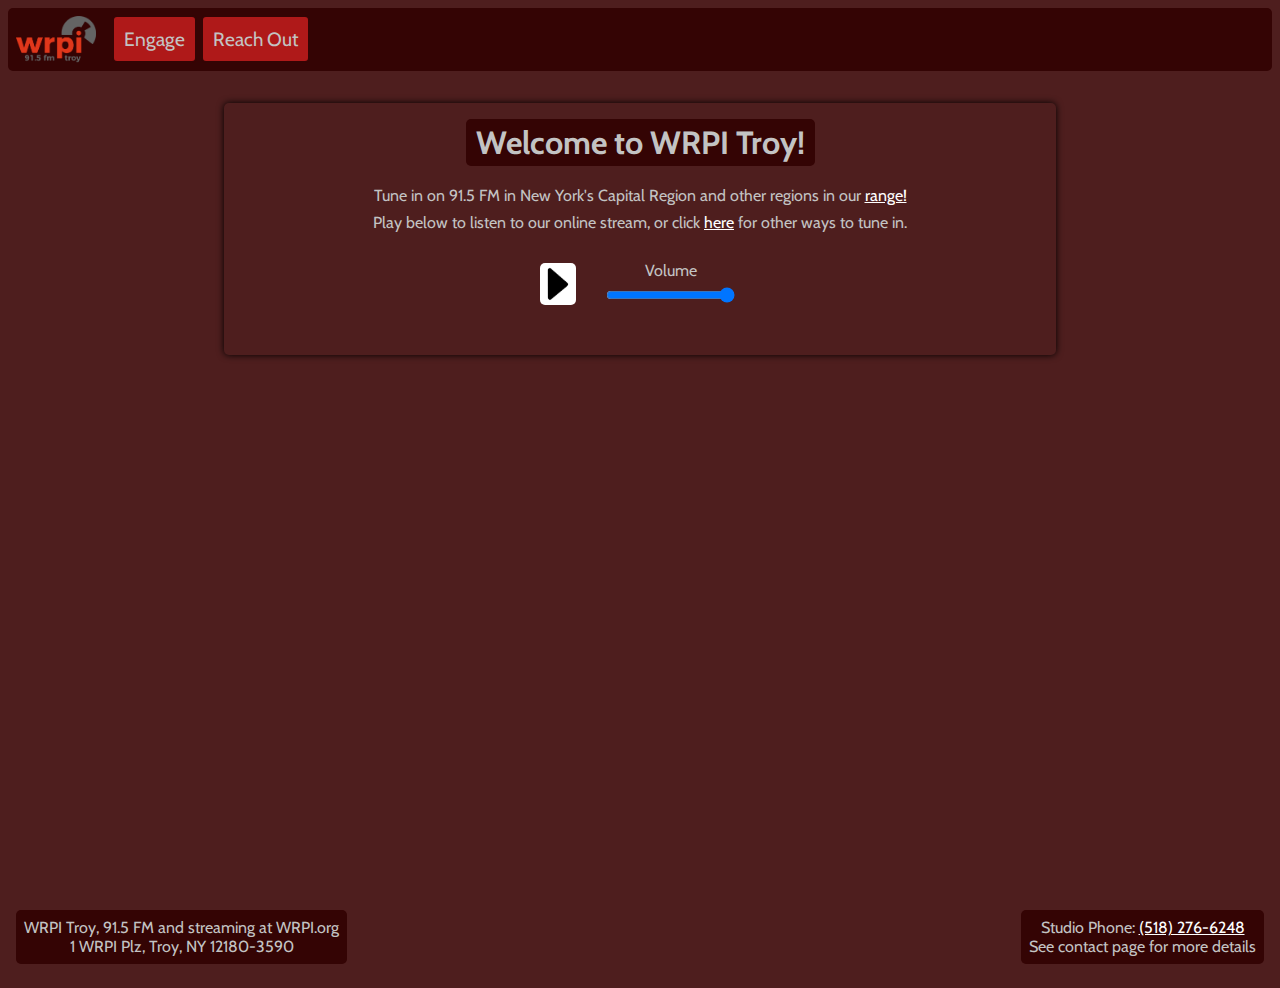
<file: index.html>
<!DOCTYPE html>
<html lang="en">
<head>
    <!-- Tab title -->
    <title>WRPI Troy, 91.5 FM</title>

    <!-- Ensures basic compatability/behavior predictability -->
    <meta name="viewport" content="width=device-width, initial-scale=1.0">

    <!-- Includes styling from style.css and Google Fonts -->
    <link rel="stylesheet" type="text/css" href="./resources/styles.css">
    <link rel="stylesheet" href="https://fonts.googleapis.com/css?family=Cabin">
    <link rel="stylesheet" href="https://fonts.googleapis.com/css?family=Gloock">

    <!-- Favicon -->
    <link rel='icon' href='./resources/favicon.ico' type='image/x-icon'>

    <!-- JQuery dependency for other scripts -->
    <script src="resources/jquery.js"></script>

    <!-- Audio Player Script -->
    <script src="./resources/webplayer.js"></script>
</head>

<body>
<!-- Banner -->
<div class="main-banner">
    <script src="./resources/dropdown.js"></script>
    <div class="main-banner-content">
        <div class="home-logo">
            <!-- Logo -->
            <a href="./">
                <img class="home-logo" src='./resources/logo.png' alt="WRPI Logo">
            </a>
        </div>

        <div class="dropdown">
            <button onclick="openDropdown('links-1')" class="dropbtn">Engage</button>
            <div class="dropdown-content" id="links-1">
                <a href="listen/">How To Listen</a>
                <a href="about/who-we-are.html">Who We Are</a>
            </div>
        </div>

        <div class="dropdown">
            <button onclick="openDropdown('links-2')" class="dropbtn">Reach Out</button>
            <div class="dropdown-content" id="links-2">
                <a href="afterdark/">After Dark</a>
                <a href="wgoh/">What's Going On Here?</a>
                <a href="about/contact.html">Contact Info</a>
            </div>
        </div>
    </div>
</div>

<div class="body-text">
    <!-- Page heading -->
    <h1 class="main-title">
           Welcome to WRPI Troy!
    </h1>

    <p class="main-subtitle">
        Tune in on 91.5 FM in New York's Capital Region and other regions in our
        <a href="listen/">range!</a><br>
        Play below to listen to our online stream, or click <a href="listen/">here</a>
        for other ways to tune in.
    </p>

    <div id="audio-player">
        <audio id="player" src="https://stream.wrpi.org/mp3-320.mp3"></audio>
        <input id="playpause" type="image" src="./resources/play.png" onclick="toggle_play();" alt="Play/pause button">
        <label for="volume">Volume<input id="volume" class="slider" type="range" min="0" max="100" value="100"></label>
    </div>

    <p id="play_indicator">now playing...</p>
</div>

<!-- Calendar -->
<div id="calendar">
    <iframe src="https://calendar.google.com/calendar/embed?height=600&wkst=1&ctz=America%2FNew_York&showPrint=0&mode=WEEK&showCalendars=0&src=NWRmY2QwZmUyZjg1MTRkMzQ2MTAxNGQ3MzdiMzliZmFmZWZmZjE3MzBhODBhMjA2ZjIwN2FmNGViZjkyNzA3NkBncm91cC5jYWxlbmRhci5nb29nbGUuY29t&color=%23c0452b" frameborder="0" scrolling="no"></iframe>
</div>
<!-- Page footer -->
<div id="footers-main">
    <footer class="left_footer">
        WRPI Troy, 91.5 FM and streaming at WRPI.org
        <br>
        1 WRPI Plz, Troy, NY 12180-3590
    </footer>

    <footer class="right_footer">
        Studio Phone: <a href=tel:5182766248>(518) 276-6248</a>
        <br>
        See contact page for more details
    </footer>
</div>
</body>
</html>
</file>
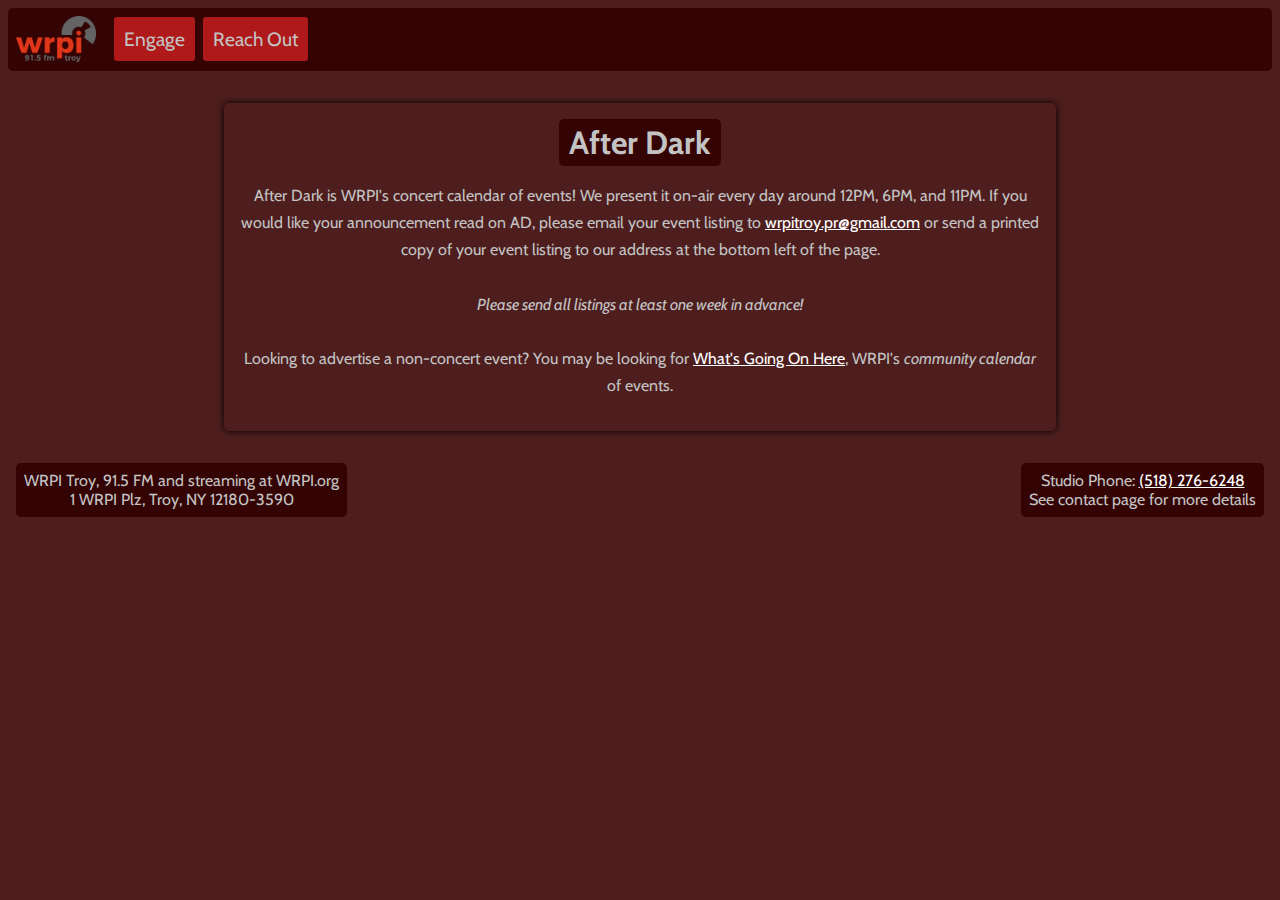
<file: afterdark/index.html>
<!DOCTYPE html>
<html lang="en">
<head>
	<!-- Tab title -->
	<title>After Dark</title>

	<!-- Ensures basic compatability/behavior predictability -->
	<meta name="viewport" content="width=device-width, initial-scale=1.0">

	<!-- Includes styling from style.css -->
	<link rel="stylesheet" type="text/css" href="../resources/styles.css">
	<link rel="stylesheet" href="https://fonts.googleapis.com/css?family=Cabin">
	<link rel="stylesheet" href="https://fonts.googleapis.com/css?family=Gloock">

	<!-- Favicon -->
	<link rel='icon' href='../resources/favicon.ico' type='image/x-icon'>
</head>

<body>
	<!-- Banner -->
	<div class="main-banner">
		<script src="../resources/dropdown.js"></script>
		<div class="main-banner-content">
			<div class="home-logo">
				<!-- Logo -->
				<a href="../">
					<img class="home-logo" src='../resources/logo.png' alt="WRPI Logo">
				</a>
			</div>

			<div class="dropdown">
				<button onclick="openDropdown('links-1')" class="dropbtn">Engage</button>
				<div class="dropdown-content" id="links-1">
					<a href="../listen/">How To Listen</a>
					<a href="../about/who-we-are.html">Who We Are</a>
				</div>
			</div>

			<div class="dropdown">
				<button onclick="openDropdown('links-2')" class="dropbtn">Reach Out</button>
				<div class="dropdown-content" id="links-2">
					<a href="../afterdark/">After Dark</a>
					<a href="../wgoh/">What's Going On Here?</a>
					<a href="../about/contact.html">Contact Info</a>
				</div>
			</div>
		</div>
	</div>

	<div class="body-text">
		<!-- Page heading -->
		<h1 class="main-title">
			After Dark
		</h1>

		<p class="main-subtitle">
			After Dark is WRPI's concert calendar of events!
			We present it on-air every day around 12PM, 6PM, and 11PM.
			If you would like your announcement read on AD, please email
			your event listing to <a href="mailto:wrpitroy.pr@gmail.com">wrpitroy.pr@gmail.com</a>
			or send a printed copy of your event listing to our address at the bottom left of the page.
			<br><br>
			<em>Please send all listings at least one week in advance!</em>
			<br><br>
			Looking to advertise a non-concert event? You may be looking for <a href="../wgoh/">What's Going On Here</a>,
			WRPI's <em>community calendar</em> of events.
		</p>
	</div>

	<!-- Page footer -->
	<div id="footers-main">
		<footer class="left_footer">
			WRPI Troy, 91.5 FM and streaming at WRPI.org
			<br>
			1 WRPI Plz, Troy, NY 12180-3590
		</footer>

		<footer class="right_footer">
			Studio Phone: <a href=tel:5182766248>(518) 276-6248</a>
			<br>
			See contact page for more details
		</footer>
	</div>
</body>
</html>
</file>
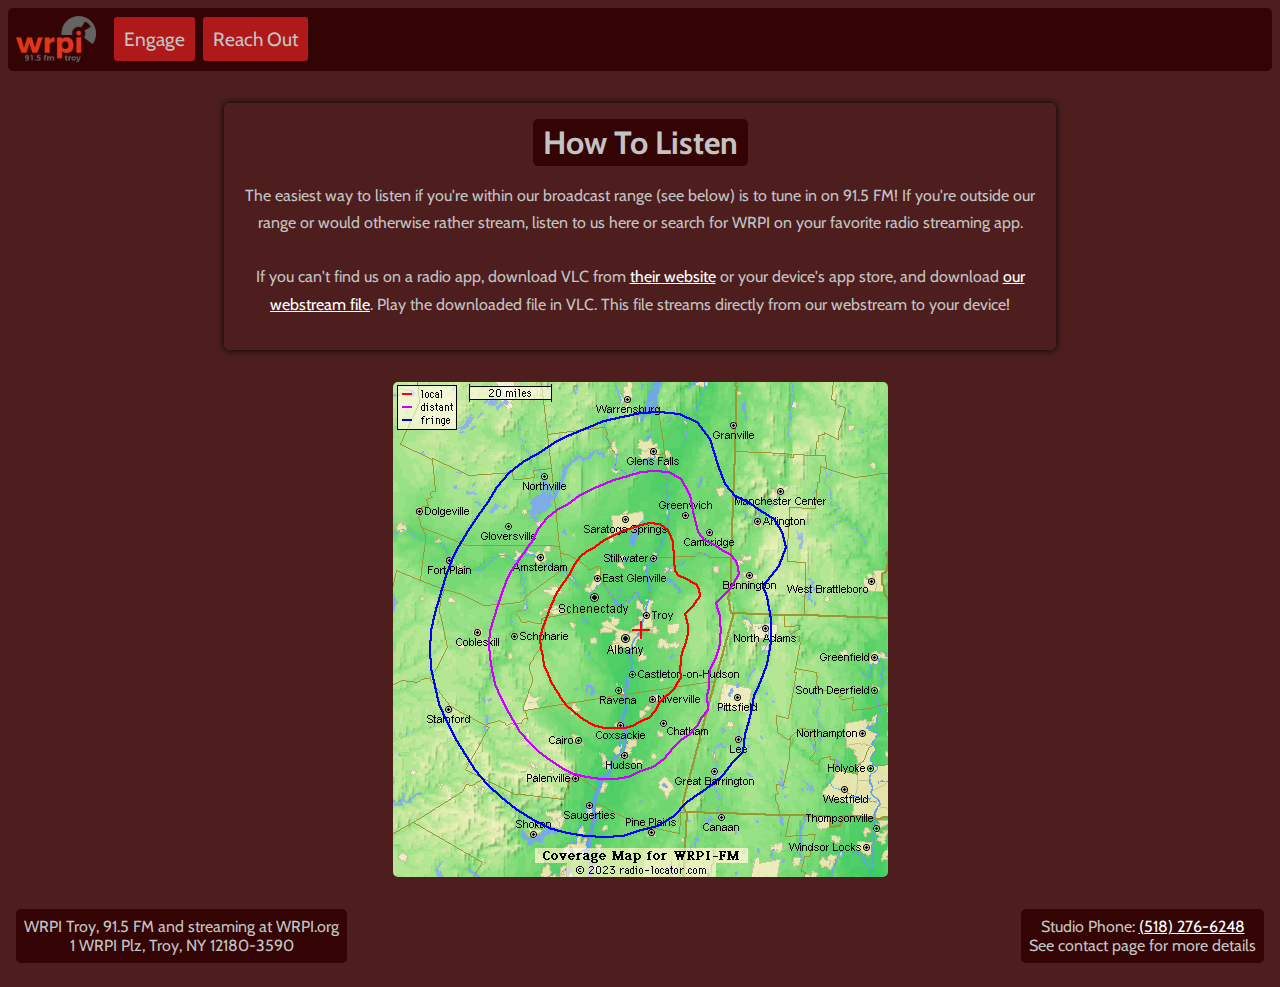
<file: listen/index.html>
<!DOCTYPE html>
<html lang="en">
<head>
	<!-- Tab title -->
	<title>How To Listen</title>

	<!-- Ensures basic compatability/behavior predictability -->
	<meta name="viewport" content="width=device-width, initial-scale=1.0">

	<!-- Includes styling from style.css -->
	<link rel="stylesheet" type="text/css" href="../resources/styles.css">
	<link rel="stylesheet" href="https://fonts.googleapis.com/css?family=Cabin">
	<link rel="stylesheet" href="https://fonts.googleapis.com/css?family=Gloock">

	<!-- Favicon -->
	<link rel='icon' href='../resources/favicon.ico' type='image/x-icon'>
</head>

<body>
	<!-- Banner -->
	<div class="main-banner">
		<script src="../resources/dropdown.js"></script>
		<div class="main-banner-content">
			<div class="home-logo">
				<!-- Logo -->
				<a href="../">
					<img class="home-logo" src='../resources/logo.png' alt="WRPI Logo">
				</a>
			</div>

			<div class="dropdown">
				<button onclick="openDropdown('links-1')" class="dropbtn">Engage</button>
				<div class="dropdown-content" id="links-1">
					<a href="./">How To Listen</a>
					<a href="../about/who-we-are.html">Who We Are</a>
				</div>
			</div>

			<div class="dropdown">
				<button onclick="openDropdown('links-2')" class="dropbtn">Reach Out</button>
				<div class="dropdown-content" id="links-2">
					<a href="../afterdark/">After Dark</a>
					<a href="../wgoh/">What's Going On Here?</a>
					<a href="../about/contact.html">Contact Info</a>
				</div>
			</div>
		</div>
	</div>

	<div class="body-text">
		<!-- Page heading -->
		<h1 class="main-title">
			How To Listen
		</h1>

		<p>
			The easiest way to listen if you're within our broadcast range (see
			below) is to tune in on 91.5 FM! If you're outside our range or would
			otherwise rather stream, listen to us here or search for
			WRPI on your favorite radio streaming app.
			<br><br>
			If you can't find us on a radio app, download VLC from
			<a href=http://videolan.org>their website</a> or your
			device's app store, and download
			<a href=https://stream.wrpi.org/mp3-320.mp3.m3u>our webstream file</a>.
			Play the downloaded file in VLC. This file streams directly from our
			webstream to your device!
		</p>
	</div>

	<!-- Broadcast Map -->
	<div id="broadcastrange">
		<img src="../resources/broadcastrange.png" frameborder="0" scrolling="no" alt="WRPI Coverage Map">
	</div>

	<!-- Page footer -->
	<div id="footers-main">
		<footer class="left_footer">
			WRPI Troy, 91.5 FM and streaming at WRPI.org
			<br>
			1 WRPI Plz, Troy, NY 12180-3590
		</footer>

		<footer class="right_footer">
			Studio Phone: <a href=tel:5182766248>(518) 276-6248</a>
			<br>
			See contact page for more details
		</footer>
	</div>
</body>
</html>
</file>
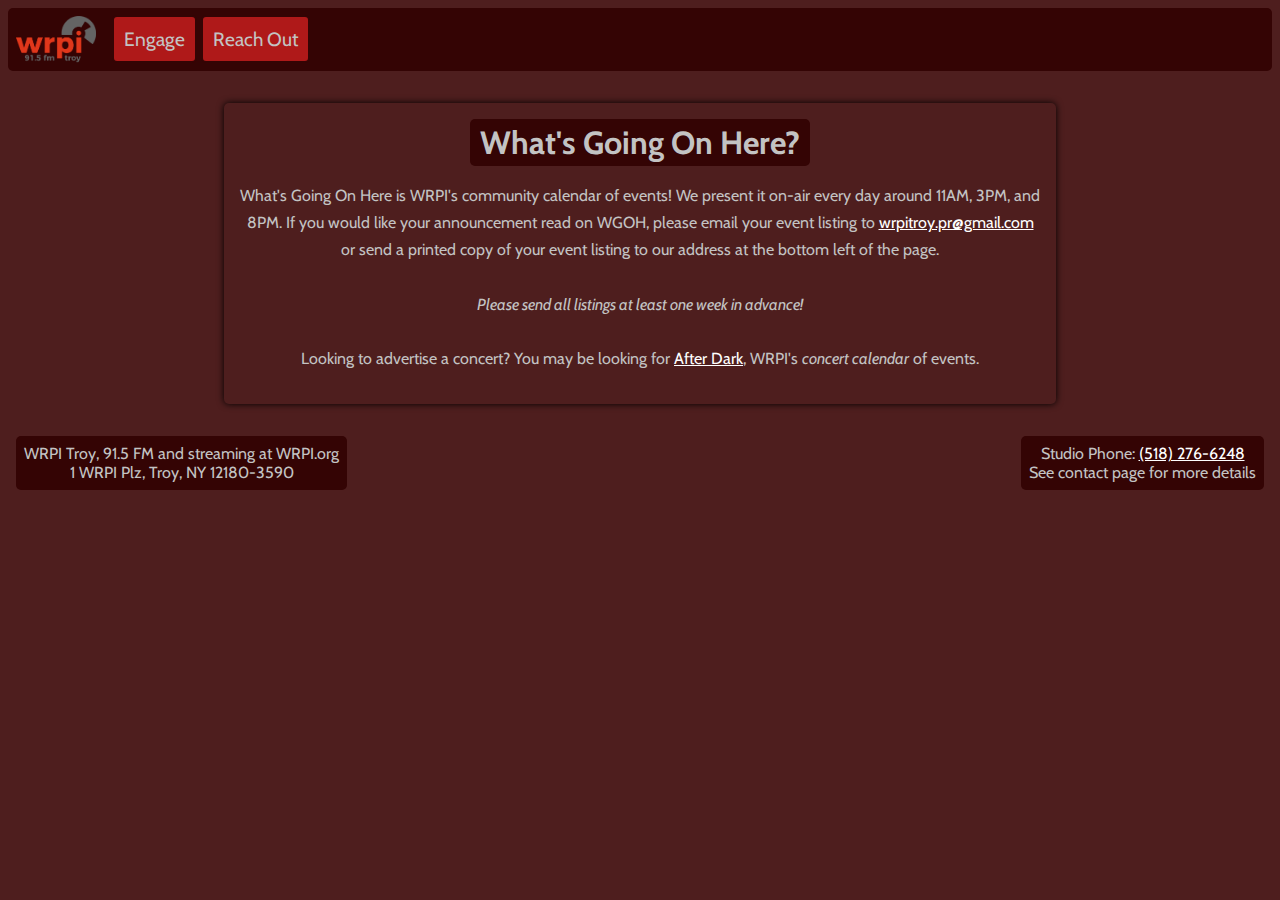
<file: wgoh/index.html>
<!DOCTYPE html>
<html lang="en">
<head>
	<!-- Tab title -->
	<title>What's Going On Here?</title>

	<!-- Ensures basic compatability/behavior predictability -->
	<meta name="viewport" content="width=device-width, initial-scale=1.0">

	<!-- Includes styling from style.css -->
	<link rel="stylesheet" type="text/css" href="../resources/styles.css">
	<link rel="stylesheet" href="https://fonts.googleapis.com/css?family=Cabin">
	<link rel="stylesheet" href="https://fonts.googleapis.com/css?family=Gloock">

	<!-- Favicon -->
	<link rel='icon' href='../resources/favicon.ico' type='image/x-icon'>
</head>

<body>
	<!-- Banner -->
	<div class="main-banner">
		<script src="../resources/dropdown.js"></script>
		<div class="main-banner-content">
			<div class="home-logo">
				<!-- Logo -->
				<a href="../">
					<img class="home-logo" src='../resources/logo.png' alt="WRPI Logo">
				</a>
			</div>

			<div class="dropdown">
				<button onclick="openDropdown('links-1')" class="dropbtn">Engage</button>
				<div class="dropdown-content" id="links-1">
					<a href="../listen/">How To Listen</a>
					<a href="../about/who-we-are.html">Who We Are</a>
				</div>
			</div>

			<div class="dropdown">
				<button onclick="openDropdown('links-2')" class="dropbtn">Reach Out</button>
				<div class="dropdown-content" id="links-2">
					<a href="../afterdark/">After Dark</a>
					<a href="./">What's Going On Here?</a>
					<a href="../about/contact.html">Contact Info</a>
				</div>
			</div>
		</div>
	</div>

	<div class="body-text">
		<!-- Page heading -->
		<h1 class="main-title">
			What's Going On Here?
		</h1>

		<p class="main-subtitle">
			What's Going On Here is WRPI's community calendar of events!
			We present it on-air every day around 11AM, 3PM, and 8PM.
			If you would like your announcement read on WGOH, please email
			your event listing to <a href="mailto:wrpitroy.pr@gmail.com">wrpitroy.pr@gmail.com</a>
			or send a printed copy of your event listing to our address at the bottom left of the page.
			<br><br>
			<em>Please send all listings at least one week in advance!</em>
			<br><br>
			Looking to advertise a concert? You may be looking for <a href="../afterdark/">After Dark</a>,
			WRPI's <em>concert calendar</em> of events.
		</p>
	</div>

	<!-- Page footer -->
	<div id="footers-main">
		<footer class="left_footer">
			WRPI Troy, 91.5 FM and streaming at WRPI.org
			<br>
			1 WRPI Plz, Troy, NY 12180-3590
		</footer>

		<footer class="right_footer">
			Studio Phone: <a href=tel:5182766248>(518) 276-6248</a>
			<br>
			See contact page for more details
		</footer>
	</div>
</body>
</html>
</file>
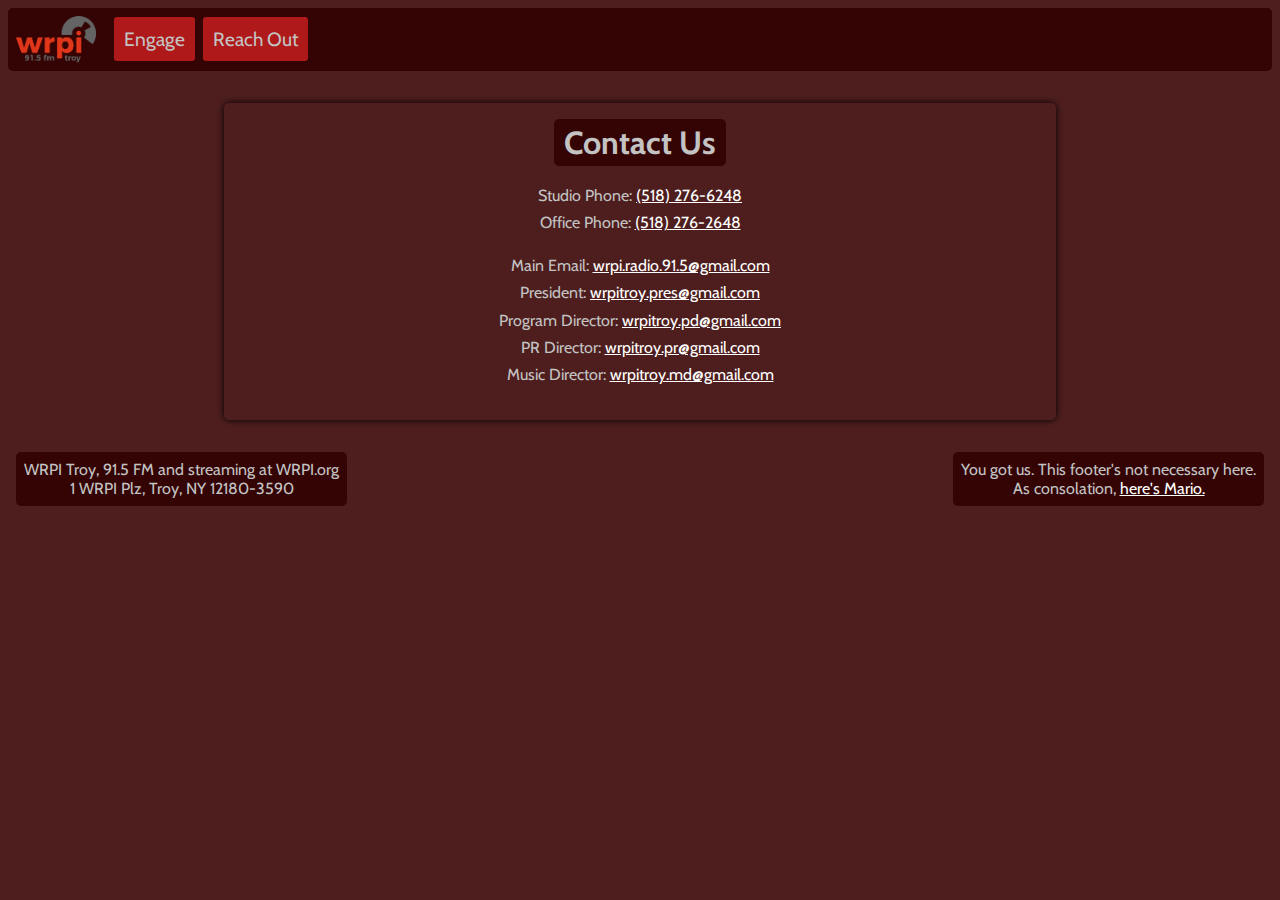
<file: about/contact.html>
<!DOCTYPE html>
<html lang="en">
<head>
	<!-- Tab title -->
	<title>Contact Us</title>

	<!-- Ensures basic compatability/behavior predictability -->
	<meta name="viewport" content="width=device-width, initial-scale=1.0">

	<!-- Includes styling from style.css -->
	<link rel="stylesheet" type="text/css" href="../resources/styles.css">
	<link rel="stylesheet" href="https://fonts.googleapis.com/css?family=Cabin">
	<link rel="stylesheet" href="https://fonts.googleapis.com/css?family=Gloock">

	<!-- Favicon -->
	<link rel='icon' href='../resources/favicon.ico' type='image/x-icon'>
</head>

<body>
	<!-- Banner -->
	<div class="main-banner">
		<script src="../resources/dropdown.js"></script>
		<div class="main-banner-content">
			<div class="home-logo">
				<!-- Logo -->
				<a href="../">
					<img class="home-logo" src='../resources/logo.png' alt="WRPI Logo">
				</a>
			</div>

			<div class="dropdown">
				<button onclick="openDropdown('links-1')" class="dropbtn">Engage</button>
				<div class="dropdown-content" id="links-1">
					<a href="../listen/">How To Listen</a>
					<a href="../about/who-we-are.html">Who We Are</a>
				</div>
			</div>

			<div class="dropdown">
				<button onclick="openDropdown('links-2')" class="dropbtn">Reach Out</button>
				<div class="dropdown-content" id="links-2">
					<a href="../afterdark/">After Dark</a>
					<a href="../wgoh/">What's Going On Here?</a>
					<a href="../about/contact.html">Contact Info</a>
				</div>
			</div>
		</div>
	</div>

	<div class="body-text">
		<!-- Page heading -->
		<h1 class="main-title">
			Contact Us
		</h1>

		<p id="contact-info">
			<p>
				Studio Phone: <a href=tel:5182766248>(518) 276-6248</a>
				<br>
				Office Phone: <a href=tel:5182762648>(518) 276-2648</a>
			</p>
		<p>
			Main Email: <a href="mailto:wrpi.radio.91.5@gmail.com">wrpi.radio.91.5@gmail.com</a>
			<br>
			President: <a href="mailto:wrpitroy.pres@gmail.com">wrpitroy.pres@gmail.com</a>
			<br>
			Program Director: <a href="mailto:wrpitroy.pd@gmail.com">wrpitroy.pd@gmail.com</a>
			<br>
			PR Director: <a href="mailto:wrpitroy.pr@gmail.com">wrpitroy.pr@gmail.com</a>
			<br>
			Music Director: <a href="mailto:wrpitroy.md@gmail.com">wrpitroy.md@gmail.com</a>
		</p>
	</div>

	<!-- Page footer -->
	<div id="footers-main">
		<footer class="left_footer">
			WRPI Troy, 91.5 FM and streaming at WRPI.org
			<br>
			1 WRPI Plz, Troy, NY 12180-3590
		</footer>

		<footer class="right_footer">
			You got us. This footer's not necessary here.
			<br>
			As consolation, <a href="../resources/mario.gif">here's Mario.</a>
		</footer>
	</div>
</body>
</html>
</file>
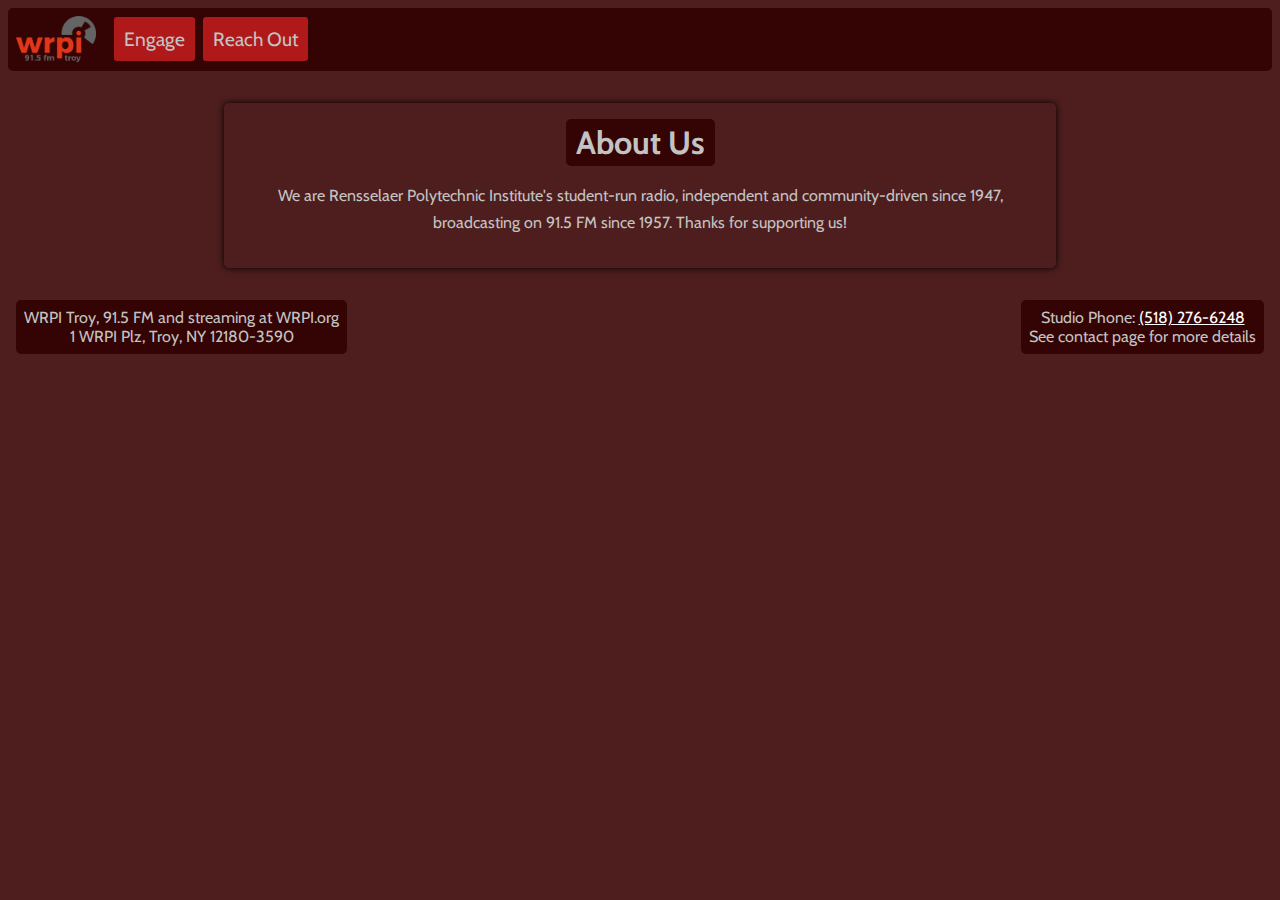
<file: about/who-we-are.html>
<!DOCTYPE html>
<html lang="en">
<head>
	<!-- Tab title -->
	<title>About WRPI</title>

	<!-- Ensures basic compatability/behavior predictability -->
	<meta name="viewport" content="width=device-width, initial-scale=1.0">

	<!-- Includes styling from style.css -->
	<link rel="stylesheet" type="text/css" href="../resources/styles.css">
	<link rel="stylesheet" href="https://fonts.googleapis.com/css?family=Cabin">
	<link rel="stylesheet" href="https://fonts.googleapis.com/css?family=Gloock">

	<!-- Favicon -->
	<link rel='icon' href='../resources/favicon.ico' type='image/x-icon'>
</head>

<body>
	<!-- Banner -->
	<div class="main-banner">
		<script src="../resources/dropdown.js"></script>
		<div class="main-banner-content">
			<div class="home-logo">
				<!-- Logo -->
				<a href="../">
					<img class="home-logo" src='../resources/logo.png' alt="WRPI Logo">
				</a>
			</div>

			<div class="dropdown">
				<button onclick="openDropdown('links-1')" class="dropbtn">Engage</button>
				<div class="dropdown-content" id="links-1">
					<a href="../listen/">How To Listen</a>
					<a href="../about/who-we-are.html">Who We Are</a>
				</div>
			</div>

			<div class="dropdown">
				<button onclick="openDropdown('links-2')" class="dropbtn">Reach Out</button>
				<div class="dropdown-content" id="links-2">
					<a href="../afterdark/">After Dark</a>
					<a href="../wgoh/">What's Going On Here?</a>
					<a href="../about/contact.html">Contact Info</a>
				</div>
			</div>
		</div>
	</div>

	<div class="body-text">
		<!-- Page heading -->
		<h1 class="main-title">
			About Us
		</h1>

		<p class="main-subtitle">
			We are Rensselaer Polytechnic Institute's student-run radio,
			independent and community-driven since 1947, broadcasting on
			91.5 FM since 1957. Thanks for supporting us!
		</p>
	</div>

	<!-- Page footer -->
	<div id="footers-main">
		<footer class="left_footer">
			WRPI Troy, 91.5 FM and streaming at WRPI.org
			<br>
			1 WRPI Plz, Troy, NY 12180-3590
		</footer>

		<footer class="right_footer">
			Studio Phone: <a href=tel:5182766248>(518) 276-6248</a>
			<br>
			See contact page for more details
		</footer>
	</div>
</body>
</html>
</file>
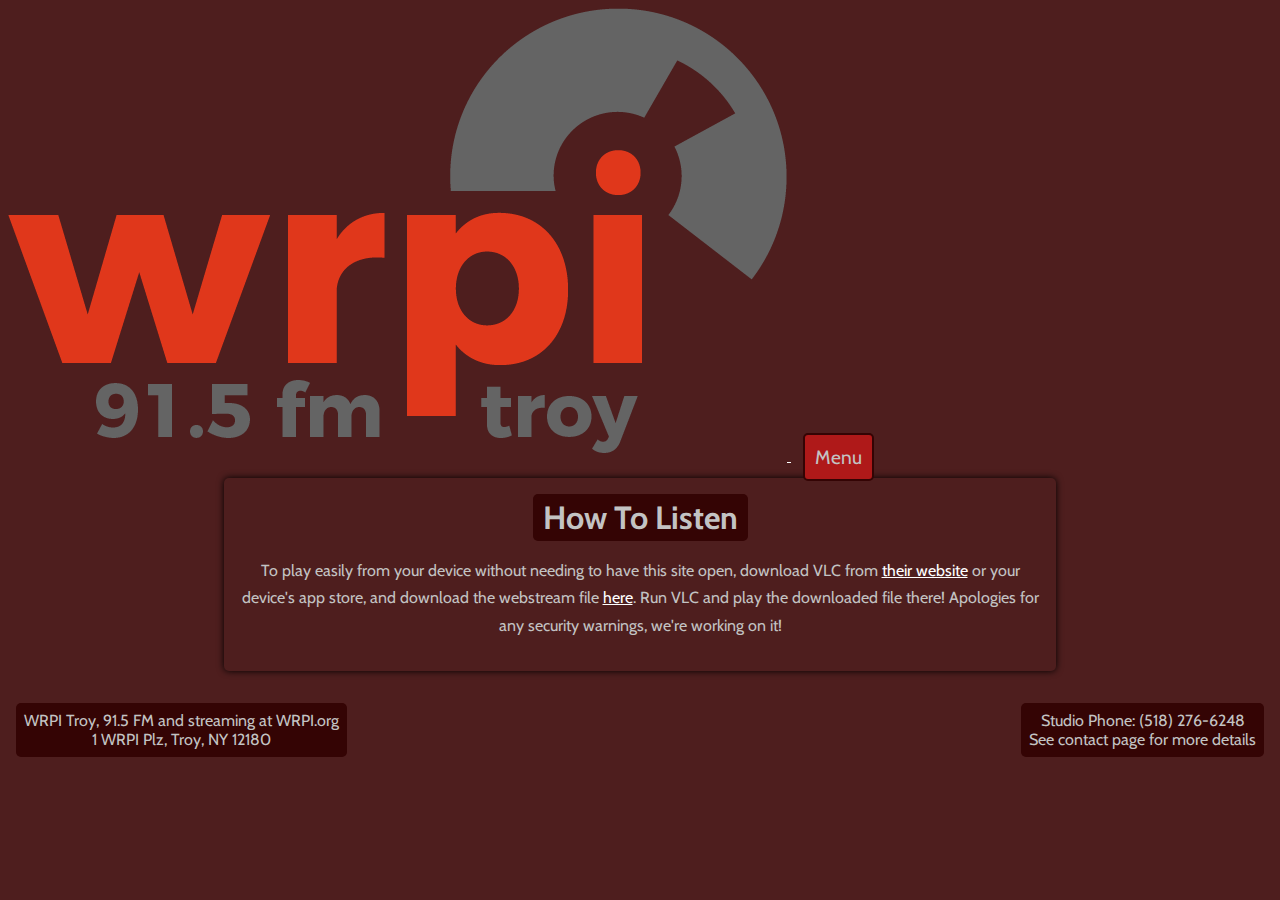
<file: info/how-to-listen.html>
<!DOCTYPE html>
<html lang="en">
   <head>
      <!-- Tab title -->
      <title>How To Listen</title>
      
      <!-- Ensures basic compatability/behavior predictability -->
      <meta name="viewport" content="width=device-width, initial-scale=1.0">

      <!-- Includes styling from style.css -->
      <link rel="stylesheet" type="text/css" href="../resources/styles.css">
      <link rel="stylesheet" href="https://fonts.googleapis.com/css?family=Cabin">
      <link rel="stylesheet" href="https://fonts.googleapis.com/css?family=Gloock">

      <!-- Favicon -->
      <link rel='icon' href='../resources/favicon.ico' type='image/x-icon'>

      <!-- Logo -->
      <a href="../">
         <img id="home-logo" src='../resources/logo.png' alt="WRPI Logo">
      </a>
   </head>

   <!-- Top buttons -->
   <div class="dropdown">
      <button class="dropbtn">Menu</button>
      <div class="dropdown-content" id="links">
         <a href="../">Home</a>
         <a href="../about/who-we-are.html">Who We Are</a>
         <a href="../about/contact.html">Contact Us</a>
      </div>
    </div>

   <div class="body-text">
      <body>
         <!-- Page heading -->
         <h1 class="main-title">
            How To Listen
         </h1>
         
         <p>
            To play easily from your device without needing to have this site open, 
            download VLC from <a href=http://videolan.org>their website</a> or your 
            device's app store, and download the webstream file 
            <a href=http://128.113.85.43:8000/mp3-320.mp3.m3u>here</a>.
            Run VLC and play the downloaded file there!
            Apologies for any security warnings, we're working on it!
        </p>
      </body>
   </div>

   <!-- Page footer -->
   <div id="footers-main">
      <footer class="left_footer">
         WRPI Troy, 91.5 FM and streaming at WRPI.org
         <br>
         1 WRPI Plz, Troy, NY 12180
      </footer>

      <footer class="right_footer">
         Studio Phone: (518) 276-6248
         <br>
         See contact page for more details
      </footer>
   </div>
</html>
</file>
<file: resources/styles.css>
/* Exclusively for the page heading */
.main-title {
    font-family: "Cabin", sans-serif;
    display: flex;
    position: relative;
    justify-content: center;
    max-width: fit-content;
    max-height: fit-content;
    border: none;
    border-radius: 5px;
    margin: auto;
    padding: 10px;
    background-color: #340404;
}

/* For the page body text*/
.body-text {
    color: #c3c3c3;
    border-radius: 5px;
    max-width: 800px;
    max-height: 600px;
    font-family: "Cabin", sans-serif;
    text-align: center;
    margin: auto;
    padding: 1em;
    line-height: 1.7em;
    box-shadow: 0 0 7px black;
}

#audio-player {
    display: flex;
    position: relative;
    justify-content: center;
    align-items: center;
    gap: 25px;
    width: 100%;
    max-width: 200px;
    margin: 0 auto;
    padding-top: 5px;
}

#audio-player #playpause {
    width: 32px;
    height: 38px;
    background-color: white;
    font-family: "Cabin", sans-serif;
    cursor: pointer;
    text-align: center;
    border-radius: 5px;
    padding: 2px;
    flex-shrink: 0;
}

#play_indicator {
    margin: 0 auto;
    padding-left: 4em;
    flex-shrink: 0;
    opacity: 0;
}

.home-logo {
    display: inline-block;
    position: relative;
    vertical-align: middle;
    margin: 0.25em;
    width: 80px;
}

#mario {
    display: flex;
    position: relative;
    justify-content: center;
    width: 150px;
    margin-left: auto;
    margin-right: 0;
}

body {
    background-color: #4e1e1e;
}

a:link {
    color: white;
}

a:visited {
    color: grey;
}

#calendar {
    /* Top Right Bottom Left */
    margin: 2em auto 2em auto;
}

#calendar iframe {
    display: flex;
    position: relative;
    justify-content: center;
    margin: auto;
    width: 98%;
    max-width: 900px;
    min-height: 30.7em;
    border-radius: 5px;
}

#broadcastrange {
    margin: 2em auto 2em auto;
}

#broadcastrange img {
    display: flex;
    position: relative;
    justify-content: center;
    margin: auto;
    max-width: 495px;
    width: 98%;
    border-radius: 5px;
}

/* div for homepage footers */
#footers-main {
    display: flex;
    align-self: flex-end;
    justify-content: space-between;
    text-align: center;
    margin: 2em auto auto;
}

/* All footers */
footer {
    max-width: 40%;
    font-family: "Cabin", sans-serif;
    color: #c3c3c3;
    background-color: #340404;
    border: none;
    border-radius: 5px;
    position: relative;
    bottom: 0.5em;
    padding: 0.5em;
    margin: 0.5em;
}

/* Left homepage footer - address*/
.left_footer {
    left: 0;
    margin-right: auto;
}

/* Right homepage footer - studio phone */
.right_footer {
    margin-left: auto;
    right: 0;
}

/* Banner Code Inspired by W3Schools */

.main-banner {
    list-style-type: none;
    background-color: #340404;
    border: none;
    border-radius: 5px;
    margin: 0 0 2em;
    padding: 0;
}

.main-banner-content {
    display: inline;
}

/* Dropdown Code Inspired by W3Schools */

/* Dropdown Button */
.dropbtn {
    display: flex;
    position: relative;
    justify-content: center;
    font-family: "Cabin", sans-serif;
    font-size: larger;
    color: #c3c3c3;
    background-color: #af1919;
    border: 2px solid #340404;
    border-radius: 5px;
    padding: 10px;
}

/* The container <div> - needed to position the dropdown content */
.dropdown {
    display: inline-block;
    position: relative;
    left: 0.75em;
    top: 0.2em;
}

/* Dropdown Content (Hidden by Default) */
.dropdown-content {
    z-index: 1;
    border: none;
    border-radius: 5px;
    display: none;
    position: absolute;
    background-color: #af1919;
    min-width: 150px;
    font-family: "Cabin", sans-serif;
    font-size: medium;
    color: black;
}

/* Links inside the dropdown */
.dropdown-content a {
    border-radius: 5px;
    color: #c3c3c3;
    padding: 12px 16px;
    text-decoration: none;
    display: block;
}

/* Change color of dropdown links on hover */
.dropdown-content a:hover {background-color: #a34949;}

/* Change the background color of the dropdown button when the dropdown content is shown */
.dropdown:hover .dropbtn {background-color: #a34949; box-shadow: none;}

/* Show the dropdown menu on click */
.show {display: block;}
</file>
